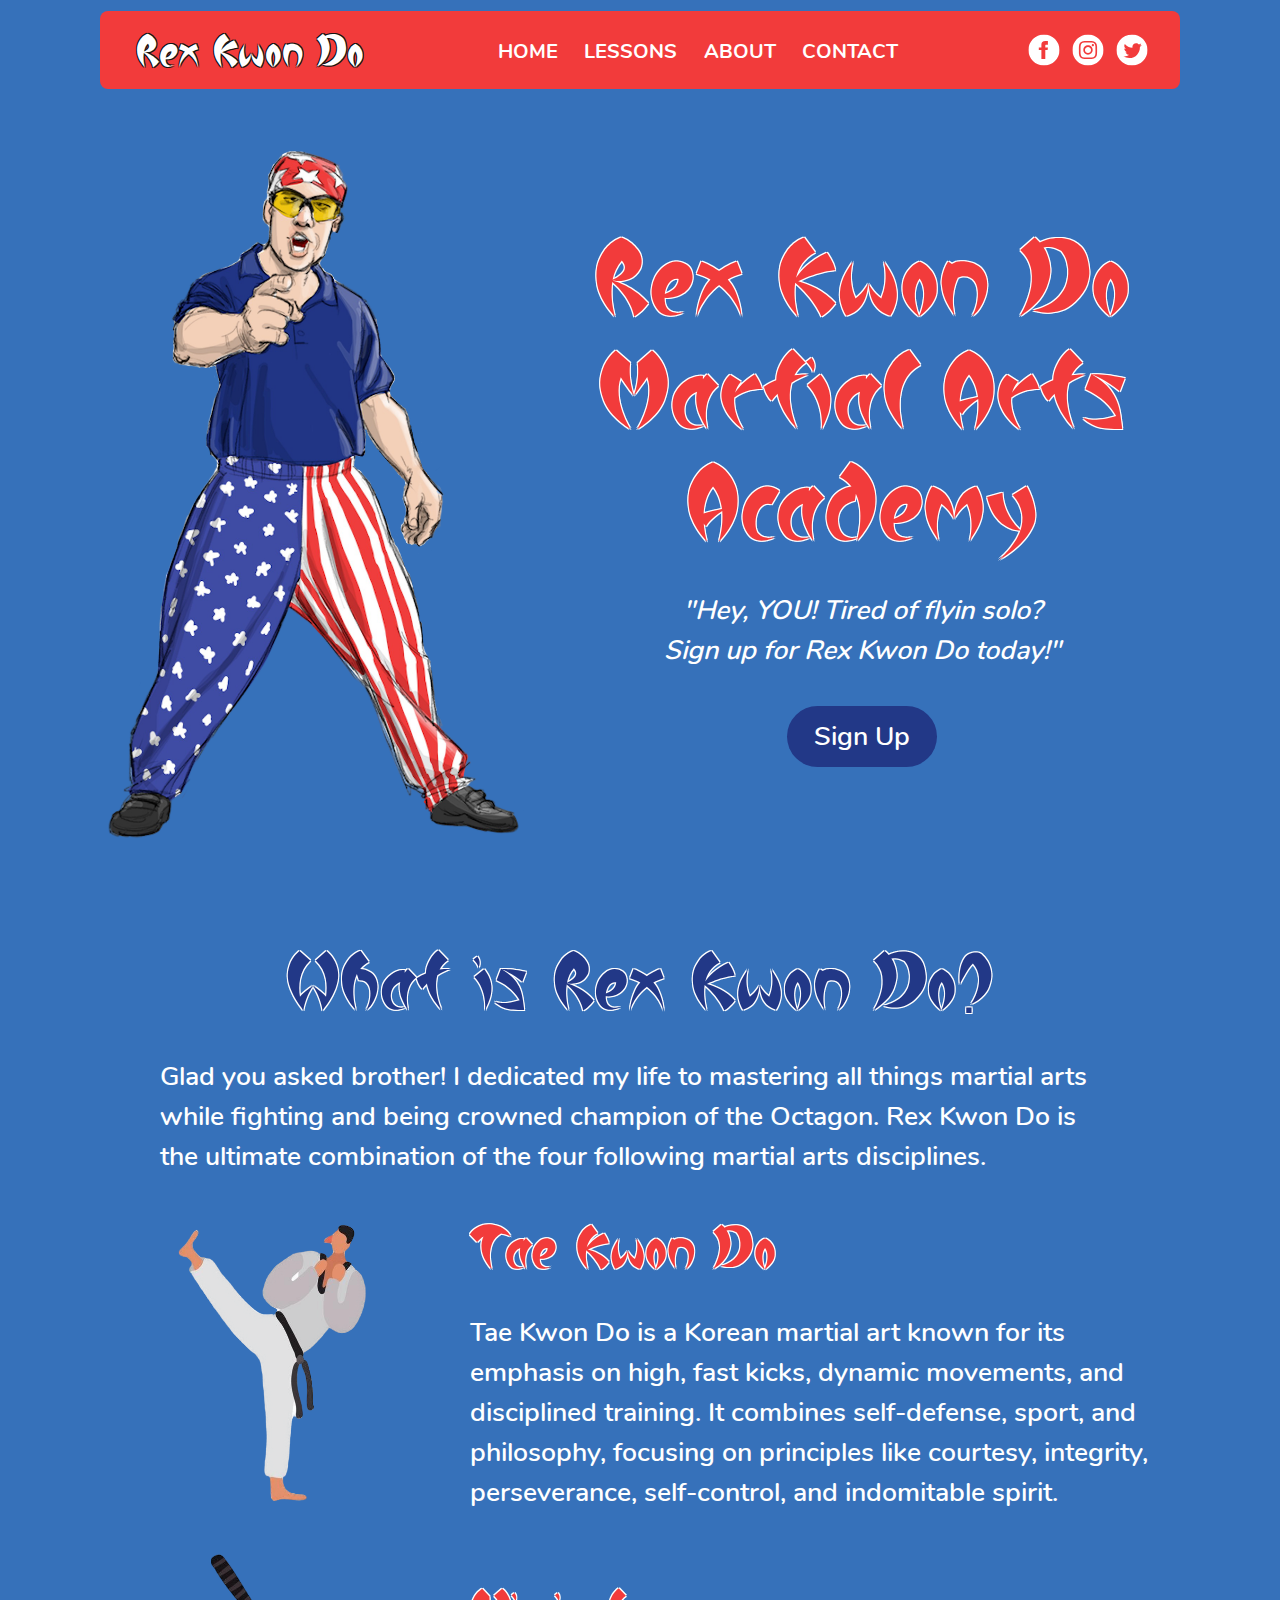
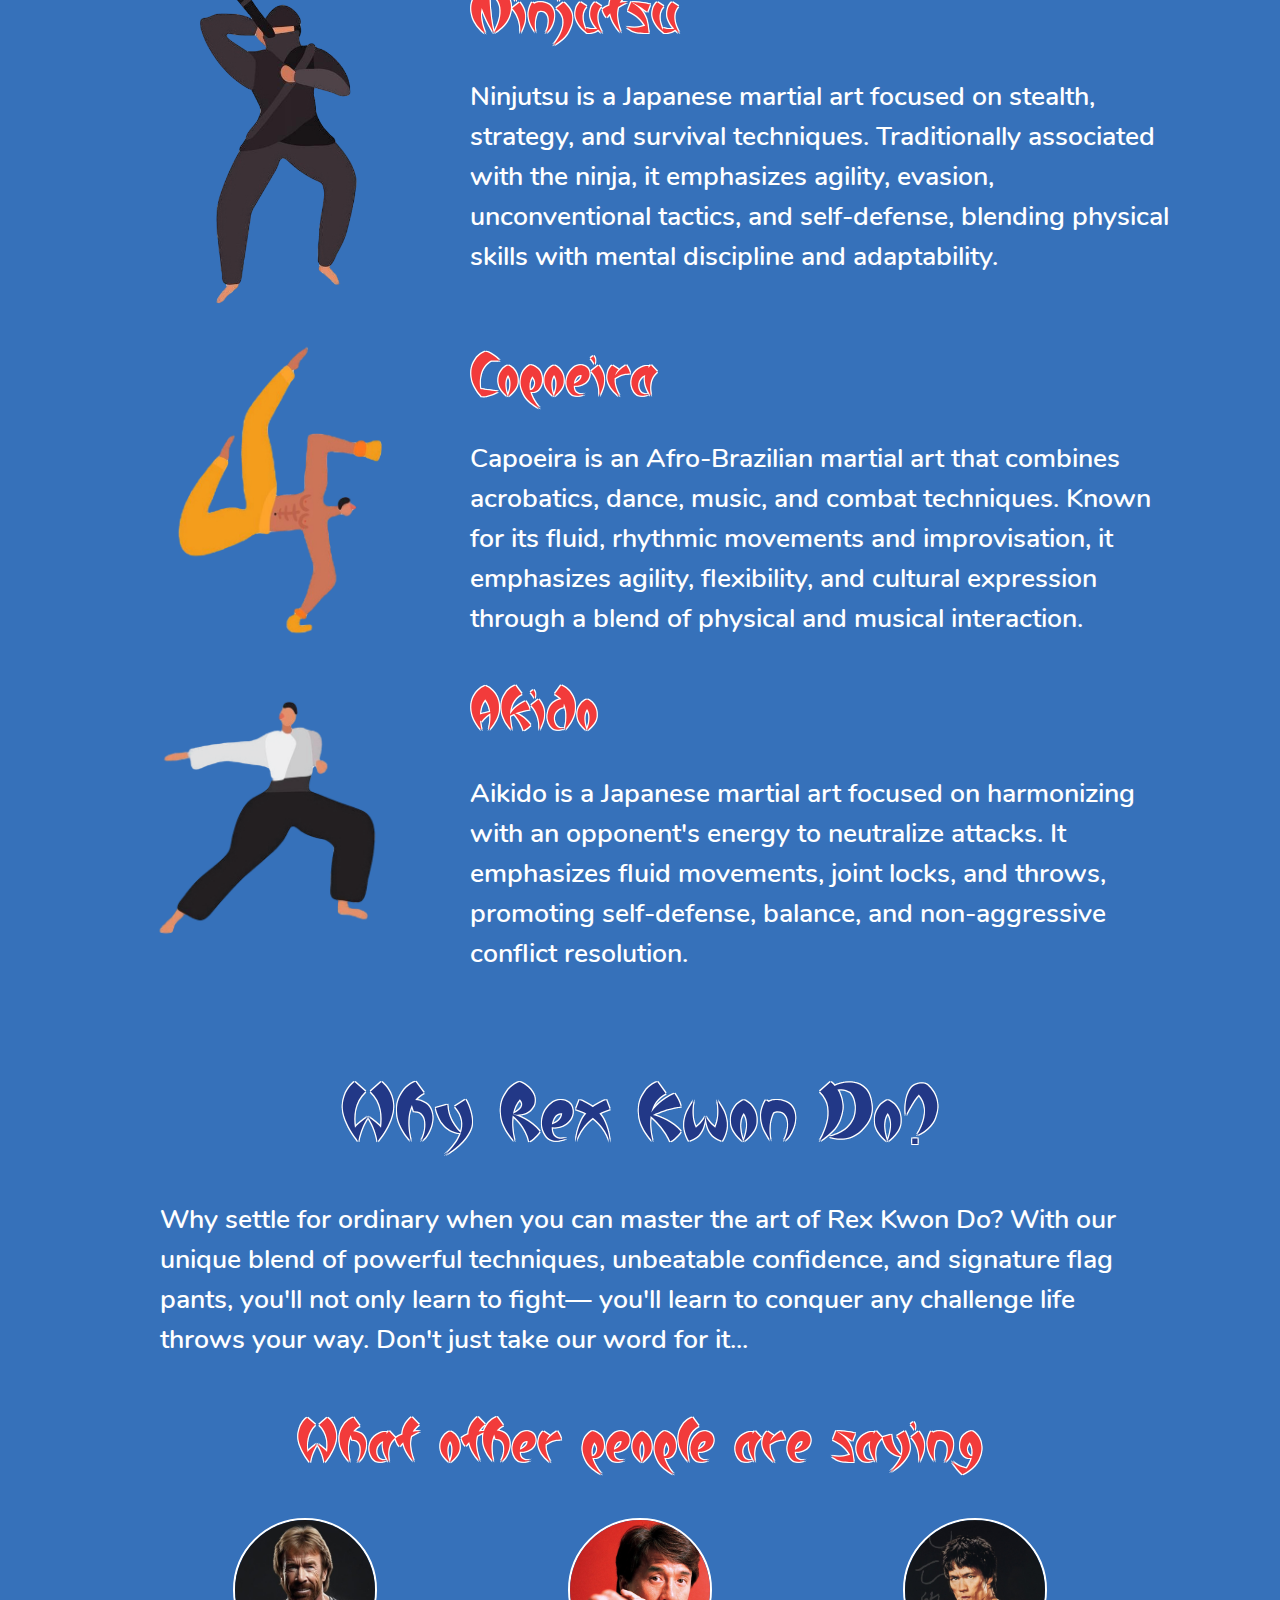
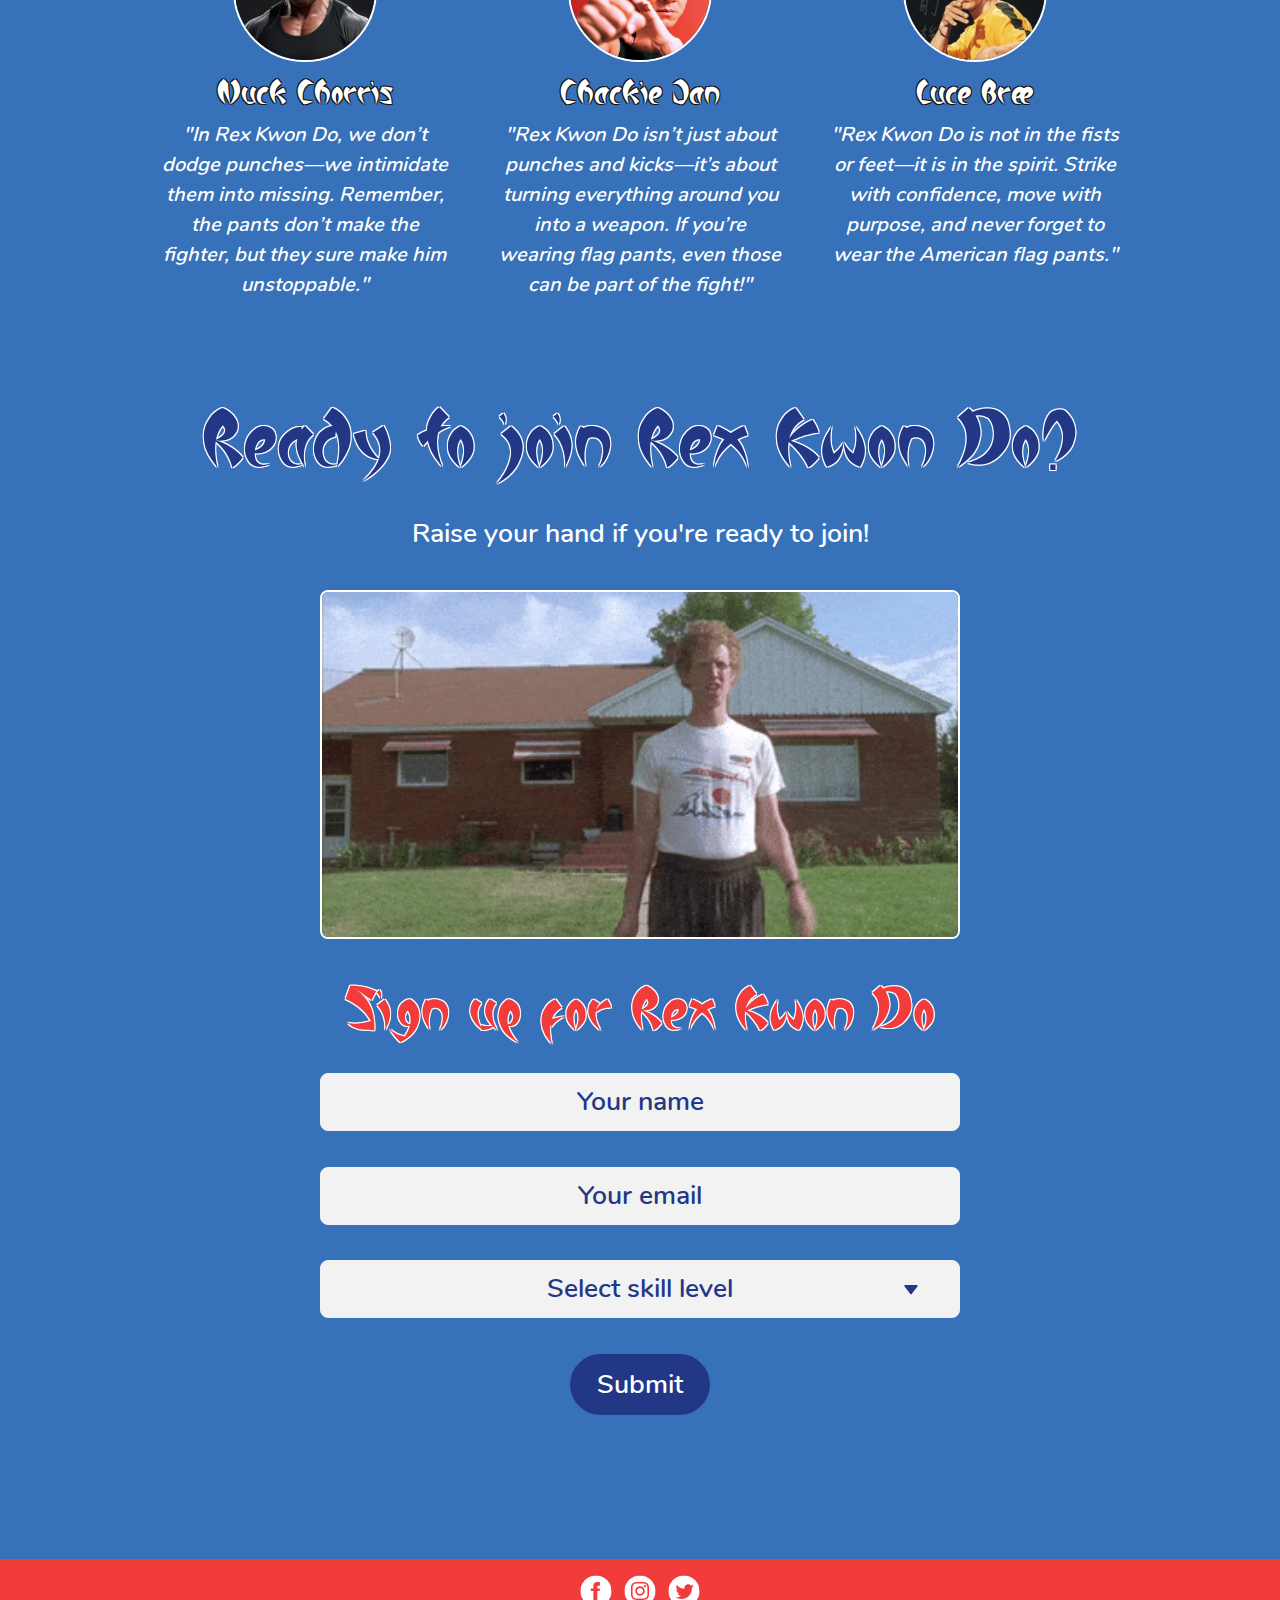
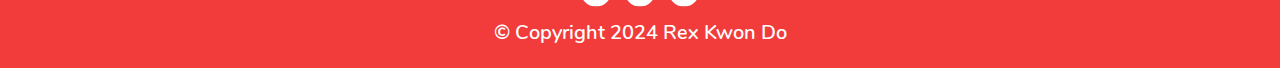
<file: index.html>
<!DOCTYPE html>
<html lang="en">
<head>
  <meta charset="UTF-8">
  <meta name="viewport" content="width=device-width, initial-scale=1.0">
  <title>Rex Kwon Do | Home</title>
  <link rel="stylesheet" href="styles/main.css">
</head>
<body>

  <!-- Header & Navigation -->
  <div class="container">
    <header class="primary-header">
      <div class="primary-header__inner">
        <span class="accent-text text-outline-black fs-3">
          Rex Kwon Do
        </span>
        <nav class="primary-nav">
          <ul class="primary-nav__list">
            <li><a href="index.html">Home</a></li>
            <li><a href="./pages/lessons.html">Lessons</a></li>
            <li><a href="./pages/about.html">About</a></li>
            <li><a href="./pages/contact.html">Contact</a></li>
          </ul>
        </nav>
        <nav class="social-nav">
          <ul class="social-nav__list">
            <li class="social-nav__list-item">
              <a href="#">
                <svg xmlns="http://www.w3.org/2000/svg" width="24" height="24" viewBox="0 0 24 24"><path fill="var(--clr-neutral-000)" d="M12 0c-6.627 0-12 5.373-12 12s5.373 12 12 12 12-5.373 12-12-5.373-12-12-12zm3 8h-1.35c-.538 0-.65.221-.65.778v1.222h2l-.209 2h-1.791v7h-3v-7h-2v-2h2v-2.308c0-1.769.931-2.692 3.029-2.692h1.971v3z"/></svg>
              </a>
            </li>
            <li class="social-nav__list-item">
              <a href="#">
                <svg xmlns="http://www.w3.org/2000/svg" width="24" height="24" viewBox="0 0 24 24"><path fill="var(--clr-neutral-000)" d="M14.829 6.302c-.738-.034-.96-.04-2.829-.04s-2.09.007-2.828.04c-1.899.087-2.783.986-2.87 2.87-.033.738-.041.959-.041 2.828s.008 2.09.041 2.829c.087 1.879.967 2.783 2.87 2.87.737.033.959.041 2.828.041 1.87 0 2.091-.007 2.829-.041 1.899-.086 2.782-.988 2.87-2.87.033-.738.04-.96.04-2.829s-.007-2.09-.04-2.828c-.088-1.883-.973-2.783-2.87-2.87zm-2.829 9.293c-1.985 0-3.595-1.609-3.595-3.595 0-1.985 1.61-3.594 3.595-3.594s3.595 1.609 3.595 3.594c0 1.985-1.61 3.595-3.595 3.595zm3.737-6.491c-.464 0-.84-.376-.84-.84 0-.464.376-.84.84-.84.464 0 .84.376.84.84 0 .463-.376.84-.84.84zm-1.404 2.896c0 1.289-1.045 2.333-2.333 2.333s-2.333-1.044-2.333-2.333c0-1.289 1.045-2.333 2.333-2.333s2.333 1.044 2.333 2.333zm-2.333-12c-6.627 0-12 5.373-12 12s5.373 12 12 12 12-5.373 12-12-5.373-12-12-12zm6.958 14.886c-.115 2.545-1.532 3.955-4.071 4.072-.747.034-.986.042-2.887.042s-2.139-.008-2.886-.042c-2.544-.117-3.955-1.529-4.072-4.072-.034-.746-.042-.985-.042-2.886 0-1.901.008-2.139.042-2.886.117-2.544 1.529-3.955 4.072-4.071.747-.035.985-.043 2.886-.043s2.14.008 2.887.043c2.545.117 3.957 1.532 4.071 4.071.034.747.042.985.042 2.886 0 1.901-.008 2.14-.042 2.886z"/></svg>
              </a>
            </li>
            <li class="social-nav__list-item">
              <a href="#">
                <svg xmlns="http://www.w3.org/2000/svg" width="24" height="24" viewBox="0 0 24 24"><path fill="var(--clr-neutral-000)" d="M12 0c-6.627 0-12 5.373-12 12s5.373 12 12 12 12-5.373 12-12-5.373-12-12-12zm6.066 9.645c.183 4.04-2.83 8.544-8.164 8.544-1.622 0-3.131-.476-4.402-1.291 1.524.18 3.045-.244 4.252-1.189-1.256-.023-2.317-.854-2.684-1.995.451.086.895.061 1.298-.049-1.381-.278-2.335-1.522-2.304-2.853.388.215.83.344 1.301.359-1.279-.855-1.641-2.544-.889-3.835 1.416 1.738 3.533 2.881 5.92 3.001-.419-1.796.944-3.527 2.799-3.527.825 0 1.572.349 2.096.907.654-.128 1.27-.368 1.824-.697-.215.671-.67 1.233-1.263 1.589.581-.07 1.135-.224 1.649-.453-.384.578-.87 1.084-1.433 1.489z"/></svg>
              </a>
            </li>
          </ul>
        </nav>
      </div>
    </header>
  </div>

  <!-- Home Page Content -->
  <main class="home page-content">
    <!-- Hero Section -->
    <div class="container">
      <section class="hero section-padding">
        <img
          class="hero__image"
          src="./assets/images/rex-hero.png"
          alt="Illustration of Rex standing with red starred bandana and patriotic pants"
        >
        <div class="text-center flow">
          <h1 class="accent-text text-outline-white fs-6 clr-secondary-400">
            Rex Kwon Do <br> Martial Arts Academy
          </h1>
          <div>
            <p class="fs-italic">"Hey, YOU! Tired of flyin solo?</p>
            <p class="fs-italic">Sign up for Rex Kwon Do today!"</p>
          </div>
          <a class="btn btn-primary" href="#sign-up">Sign Up</a>
        </div>
      </section>
    </div>

    <!-- Info Section -->
    <section class="info section-padding">
      <div class="container flow">
        <h2 class="accent-text text-outline-white fs-5 clr-primary-400 text-center">
          What is Rex Kwon Do?
        </h2>
        <p class="text-content">
          Glad you asked brother! I dedicated my life to mastering all things martial arts
          while fighting and being crowned champion of the Octagon. Rex Kwon Do is the ultimate
          combination of the four following martial arts disciplines.
        </p>

        <div class="disciplines flow">
          <!-- Tae Kwon Do -->
          <div class="discipline">
            <div class="discipline__image">
              <img 
                src="./assets/images/taekwondo.png" 
                alt="Illustration of a person doing Tae Kwon Do"
              >
            </div>
            <div class="discipline__description flow">
              <h3 class="discipline__title | accent-text text-outline-white fs-4 clr-secondary-400">
                Tae Kwon Do
              </h3>
              <p class="text-content">
                Tae Kwon Do is a Korean martial art known for its emphasis on high, fast kicks, dynamic movements, and disciplined training. It combines self-defense, sport, and philosophy, focusing on principles like courtesy, integrity, perseverance, self-control, and indomitable spirit.
              </p>
            </div>
          </div>
          <!-- Ninjutsu -->
          <div class="discipline">
            <div class="discipline__image">
              <img 
                src="./assets/images/ninjutsu.png" 
                alt="Illustration of a person doing Ninjutsu"
              >
            </div>
            <div class="discipline__description flow">
              <h3 class="discipline__title | accent-text text-outline-white fs-4 clr-secondary-400">
                Ninjutsu
              </h3>
              <p class="text-content">
                Ninjutsu is a Japanese martial art focused on stealth, strategy, and survival techniques. Traditionally associated with the ninja, it emphasizes agility, evasion, unconventional tactics, and self-defense, blending physical skills with mental discipline and adaptability.
              </p>
            </div>
          </div>
          <!-- Copoeira -->
          <div class="discipline">
            <div class="discipline__image">
              <img 
                src="./assets/images/copoeira.png" 
                alt="Illustration of a person doing Copoeira"
              >
            </div>
            <div class="discipline__description flow">
              <h3 class="discipline__title | accent-text text-outline-white fs-4 clr-secondary-400">
                Copoeira
              </h3>
              <p class="text-content">
                Capoeira is an Afro-Brazilian martial art that combines acrobatics, dance, music, and combat techniques. Known for its fluid, rhythmic movements and improvisation, it emphasizes agility, flexibility, and cultural expression through a blend of physical and musical interaction.
              </p>
            </div>
          </div>
          <!-- Akido -->
          <div class="discipline">
            <div class="discipline__image">
              <img 
                src="./assets/images/akido.png" 
                alt="Illustration of a person doing Akido"
              >
            </div>
            <div class="discipline__description flow">
              <h3 class="discipline__title | accent-text text-outline-white fs-4 clr-secondary-400">
                Akido
              </h3>
              <p class="text-content">
                Aikido is a Japanese martial art focused on harmonizing with an opponent's energy to neutralize attacks. It emphasizes fluid movements, joint locks, and throws, promoting self-defense, balance, and non-aggressive conflict resolution.
              </p>
            </div>
          </div>

        </div>
      </div>
    </section>

    <!-- Testimonials -->
     <section class="section-padding">
      <div class="container flow" style="--flow-spacer: var(--size-3)">
        <h2 class="accent-text text-outline-white fs-5 clr-primary-400 text-center">
          Why Rex Kwon Do?
        </h2>
        <p class="text-content">
          Why settle for ordinary when you can master the art of Rex Kwon Do? With our unique blend of powerful techniques, unbeatable confidence, and signature flag pants, you'll not only learn to fight— you'll learn to conquer any challenge life throws your way. Don't just take our word for it...
        </p>
        <h3 class="accent-text text-outline-white fs-4 clr-secondary-400 text-center">
          What other people are saying
        </h3>
        <div class="testimonials">
          <div class="testimonial | text-center flow">
            <img 
              class="testimonial__avatar | mx-auto border-white"
              src="./assets/images/nuck-chorris.png" 
              alt="A picture of Nuck Chorris" 
            >
            <h4 class="testimonial__name | accent-text text-outline-black fs-2 clr-neutral-000">
              Nuck Chorris
            </h4>
            <p class="testimonial__message fs-italic fs-0">
              "In Rex Kwon Do, we don’t dodge punches—we intimidate them into missing. Remember, the pants don’t make the fighter, but they sure make him unstoppable."
            </p>
          </div>

          <div class="testimonial | text-center flow">
            <img 
              class="testimonial__avatar | mx-auto border-white"
              src="./assets/images/chakie-jan.png" 
              alt="A picture of Chackie Jan" 
            >
            <h4 class="testimonial__name | accent-text text-outline-black fs-2 clr-neutral-000 text-center">
              Chackie Jan
            </h4>
            <p class="testimonial__message fs-italic fs-0">
              "Rex Kwon Do isn’t just about punches and kicks—it’s about turning everything around you into a weapon. If you’re wearing flag pants, even those can be part of the fight!"
            </p>
          </div>

          <div class="testimonial | text-center flow">
            <img 
              class="testimonial__avatar | mx-auto border-white"
              src="./assets/images/luce-bree.png" 
              alt="A picture of Luce Bree" 
            >
            <h4 class="testimonial__name | accent-text text-outline-black fs-2 clr-neutral-000">
              Luce Bree
            </h4>
            <p class="testimonial__message fs-italic fs-0">
              "Rex Kwon Do is not in the fists or feet—it is in the spirit. Strike with confidence, move with purpose, and never forget to wear the American flag pants."
            </p>
          </div>
        </div>
      </div>
     </section>

    <!-- CTA Section -->
    <section class="cta section-padding">
      <div class="container flow text-center">
        <h2 class="accent-text text-outline-white fs-5 clr-primary-400 text-center">
          Ready to join Rex Kwon Do?
        </h2>
        <p>Raise your hand if you're ready to join!</p>
        <img 
          class="cta__image border-radius-1"
          src="./assets/images/napoleon.gif" 
          alt="A gif image of Napoleon Dynamite waving his left hand"
        >

        <!-- Sign up Form -->
        <h3 class="accent-text text-outline-white fs-4 clr-secondary-400">
          Sign up for Rex Kwon Do
        </h3>
        <form class="form flow border-radius-1" action="#" id="sign-up">
          <label>
            <input type="text" name="name" placeholder="Your name" required>
          </label>  
          <label>
            <input type="text" name="name" placeholder="Your email" required>
          </label>  
          <select id="skill" name="skill" required>
            <option value="" disabled selected>Select skill level</option>
            <option value="beginner">Beginner</option>
            <option value="intermediate">Intermediate</option>
            <option value="advanced">Advanced</option>
            <option value="not sure">Not Sure</option>
          </select>
          <button class="form__submit btn btn-primary">Submit</button>
        </form>

      </div>
    </section>

  </main>

  <!-- Footer -->
  <footer class="site-footer">
    <div class="container">
      <div class="site-footer__inner text-center flow">

        <nav class="social-nav">
          <ul class="social-nav__list">
            <li class="social-nav__list-item">
              <a href="#">
                <svg xmlns="http://www.w3.org/2000/svg" width="24" height="24" viewBox="0 0 24 24"><path fill="var(--clr-neutral-000)" d="M12 0c-6.627 0-12 5.373-12 12s5.373 12 12 12 12-5.373 12-12-5.373-12-12-12zm3 8h-1.35c-.538 0-.65.221-.65.778v1.222h2l-.209 2h-1.791v7h-3v-7h-2v-2h2v-2.308c0-1.769.931-2.692 3.029-2.692h1.971v3z"/></svg>
              </a>
            </li>
            <li class="social-nav__list-item">
              <a href="#">
                <svg xmlns="http://www.w3.org/2000/svg" width="24" height="24" viewBox="0 0 24 24"><path fill="var(--clr-neutral-000)" d="M14.829 6.302c-.738-.034-.96-.04-2.829-.04s-2.09.007-2.828.04c-1.899.087-2.783.986-2.87 2.87-.033.738-.041.959-.041 2.828s.008 2.09.041 2.829c.087 1.879.967 2.783 2.87 2.87.737.033.959.041 2.828.041 1.87 0 2.091-.007 2.829-.041 1.899-.086 2.782-.988 2.87-2.87.033-.738.04-.96.04-2.829s-.007-2.09-.04-2.828c-.088-1.883-.973-2.783-2.87-2.87zm-2.829 9.293c-1.985 0-3.595-1.609-3.595-3.595 0-1.985 1.61-3.594 3.595-3.594s3.595 1.609 3.595 3.594c0 1.985-1.61 3.595-3.595 3.595zm3.737-6.491c-.464 0-.84-.376-.84-.84 0-.464.376-.84.84-.84.464 0 .84.376.84.84 0 .463-.376.84-.84.84zm-1.404 2.896c0 1.289-1.045 2.333-2.333 2.333s-2.333-1.044-2.333-2.333c0-1.289 1.045-2.333 2.333-2.333s2.333 1.044 2.333 2.333zm-2.333-12c-6.627 0-12 5.373-12 12s5.373 12 12 12 12-5.373 12-12-5.373-12-12-12zm6.958 14.886c-.115 2.545-1.532 3.955-4.071 4.072-.747.034-.986.042-2.887.042s-2.139-.008-2.886-.042c-2.544-.117-3.955-1.529-4.072-4.072-.034-.746-.042-.985-.042-2.886 0-1.901.008-2.139.042-2.886.117-2.544 1.529-3.955 4.072-4.071.747-.035.985-.043 2.886-.043s2.14.008 2.887.043c2.545.117 3.957 1.532 4.071 4.071.034.747.042.985.042 2.886 0 1.901-.008 2.14-.042 2.886z"/></svg>
              </a>
            </li>
            <li class="social-nav__list-item">
              <a href="#">
                <svg xmlns="http://www.w3.org/2000/svg" width="24" height="24" viewBox="0 0 24 24"><path fill="var(--clr-neutral-000)" d="M12 0c-6.627 0-12 5.373-12 12s5.373 12 12 12 12-5.373 12-12-5.373-12-12-12zm6.066 9.645c.183 4.04-2.83 8.544-8.164 8.544-1.622 0-3.131-.476-4.402-1.291 1.524.18 3.045-.244 4.252-1.189-1.256-.023-2.317-.854-2.684-1.995.451.086.895.061 1.298-.049-1.381-.278-2.335-1.522-2.304-2.853.388.215.83.344 1.301.359-1.279-.855-1.641-2.544-.889-3.835 1.416 1.738 3.533 2.881 5.92 3.001-.419-1.796.944-3.527 2.799-3.527.825 0 1.572.349 2.096.907.654-.128 1.27-.368 1.824-.697-.215.671-.67 1.233-1.263 1.589.581-.07 1.135-.224 1.649-.453-.384.578-.87 1.084-1.433 1.489z"/></svg>
              </a>
            </li>
          </ul>
        </nav>

        <p class="copyright fs-0">
          &#169; Copyright 2024 Rex Kwon Do
        </p>

      </div>
    </div>
  </footer>

</body>
</html>
</file>
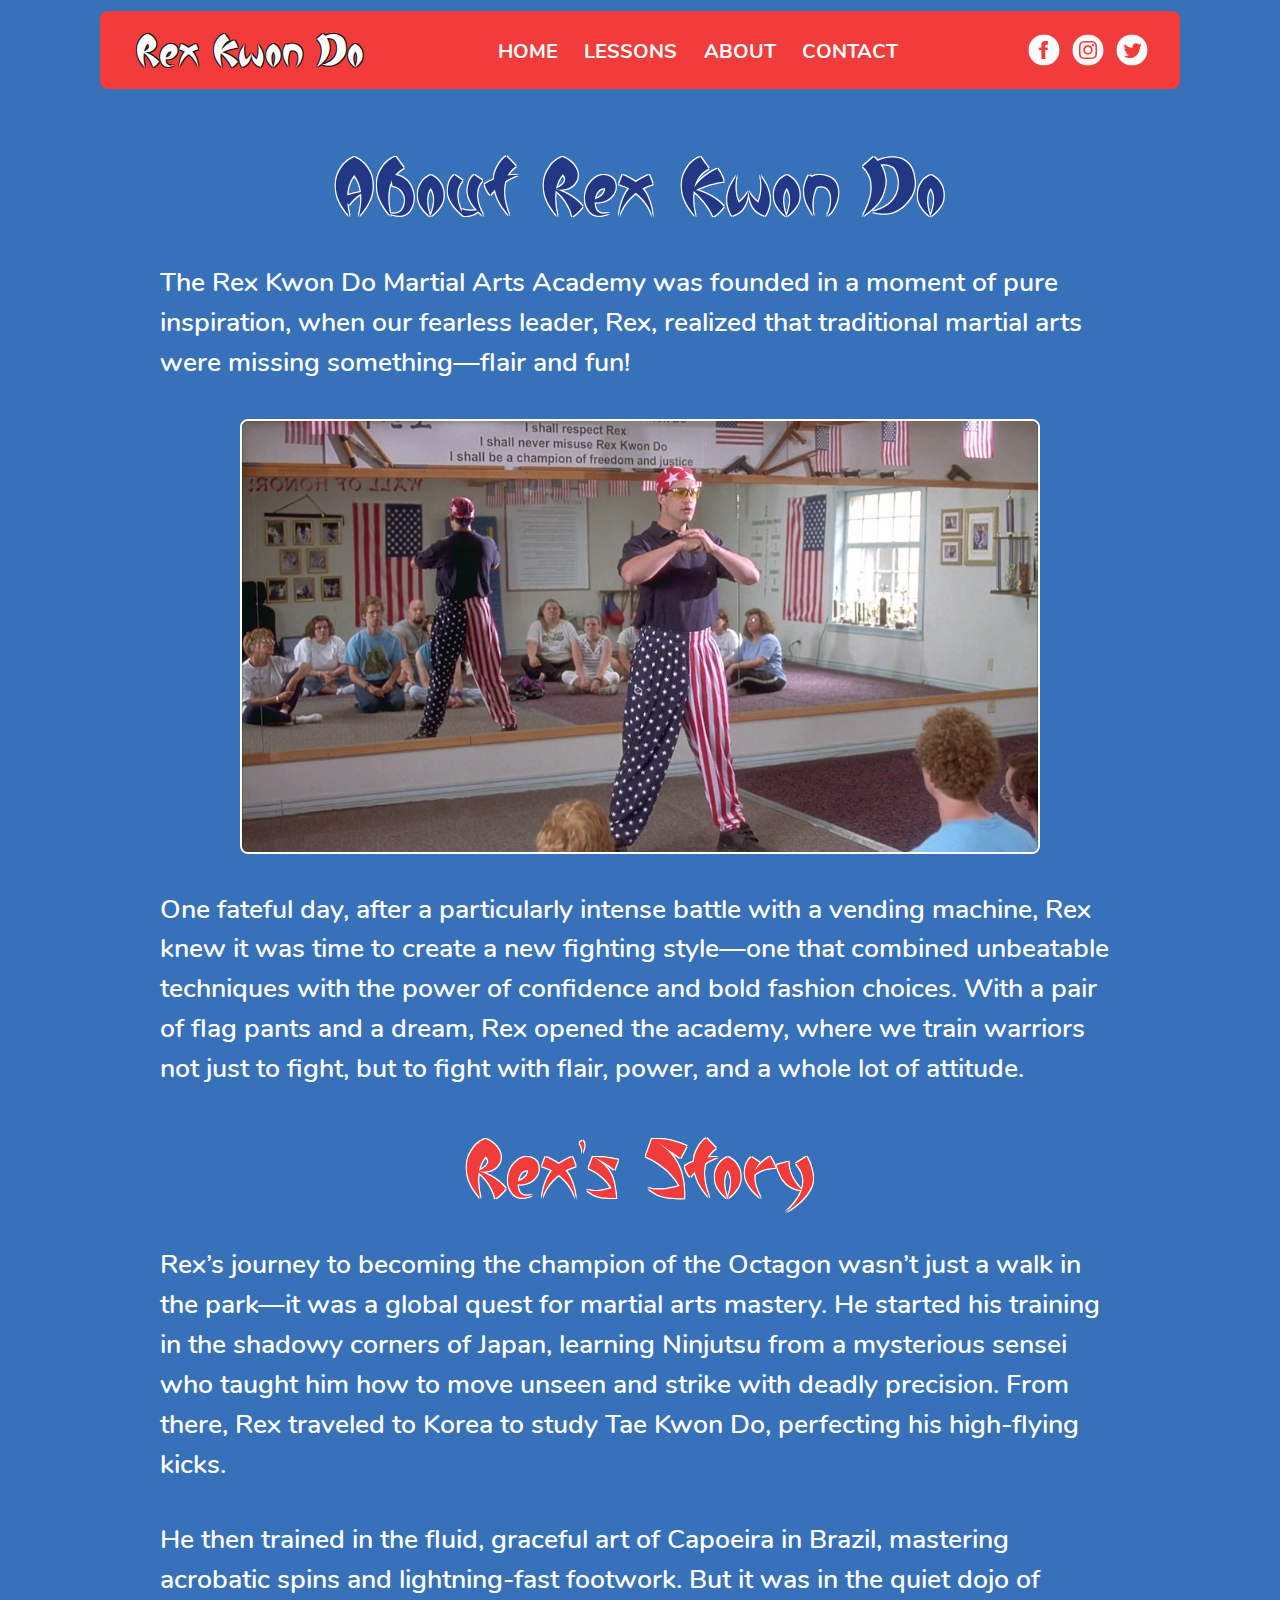
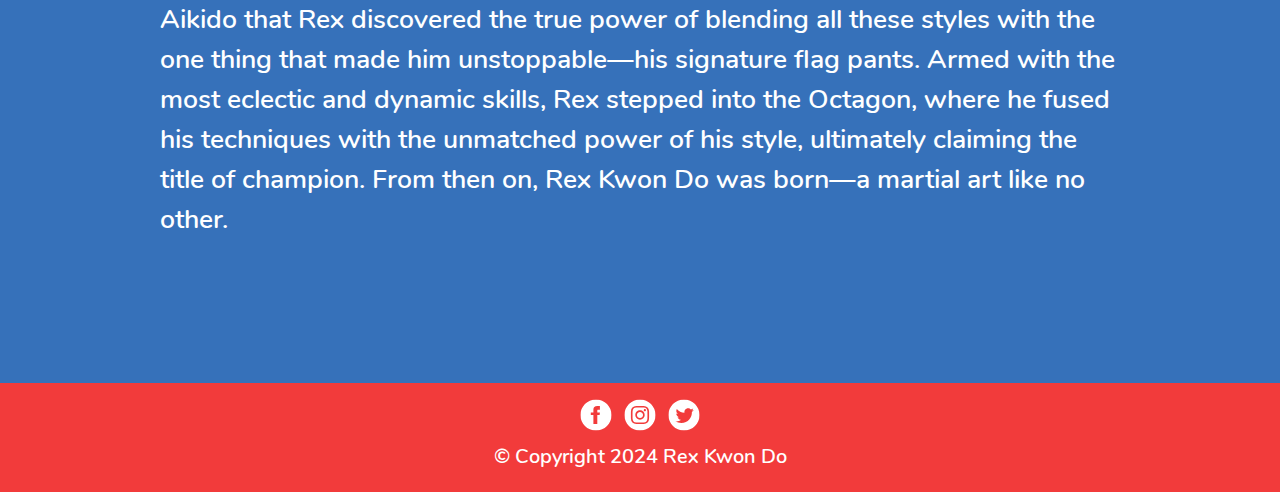
<file: pages/about.html>
<!DOCTYPE html>
<html lang="en">
<head>
  <meta charset="UTF-8">
  <meta name="viewport" content="width=device-width, initial-scale=1.0">
  <title>Rex Kwon Do | About</title>
  <link rel="stylesheet" href="../styles/main.css">
</head>
<body>
  <!-- Header & Navigation -->
  <div class="container">
    <header class="primary-header">
      <div class="primary-header__inner">
        <span class="accent-text text-outline-black fs-3">
          Rex Kwon Do
        </span>
        <nav class="primary-nav">
          <ul class="primary-nav__list">
            <li><a href="../index.html">Home</a></li>
            <li><a href="./lessons.html">Lessons</a></li>
            <li><a href="./about.html">About</a></li>
            <li><a href="./contact.html">Contact</a></li>
          </ul>
        </nav>
        <nav class="social-nav">
          <ul class="social-nav__list">
            <li class="social-nav__list-item">
              <a href="#">
                <svg xmlns="http://www.w3.org/2000/svg" width="24" height="24" viewBox="0 0 24 24"><path fill="var(--clr-neutral-000)" d="M12 0c-6.627 0-12 5.373-12 12s5.373 12 12 12 12-5.373 12-12-5.373-12-12-12zm3 8h-1.35c-.538 0-.65.221-.65.778v1.222h2l-.209 2h-1.791v7h-3v-7h-2v-2h2v-2.308c0-1.769.931-2.692 3.029-2.692h1.971v3z"/></svg>
              </a>
            </li>
            <li class="social-nav__list-item">
              <a href="#">
                <svg xmlns="http://www.w3.org/2000/svg" width="24" height="24" viewBox="0 0 24 24"><path fill="var(--clr-neutral-000)" d="M14.829 6.302c-.738-.034-.96-.04-2.829-.04s-2.09.007-2.828.04c-1.899.087-2.783.986-2.87 2.87-.033.738-.041.959-.041 2.828s.008 2.09.041 2.829c.087 1.879.967 2.783 2.87 2.87.737.033.959.041 2.828.041 1.87 0 2.091-.007 2.829-.041 1.899-.086 2.782-.988 2.87-2.87.033-.738.04-.96.04-2.829s-.007-2.09-.04-2.828c-.088-1.883-.973-2.783-2.87-2.87zm-2.829 9.293c-1.985 0-3.595-1.609-3.595-3.595 0-1.985 1.61-3.594 3.595-3.594s3.595 1.609 3.595 3.594c0 1.985-1.61 3.595-3.595 3.595zm3.737-6.491c-.464 0-.84-.376-.84-.84 0-.464.376-.84.84-.84.464 0 .84.376.84.84 0 .463-.376.84-.84.84zm-1.404 2.896c0 1.289-1.045 2.333-2.333 2.333s-2.333-1.044-2.333-2.333c0-1.289 1.045-2.333 2.333-2.333s2.333 1.044 2.333 2.333zm-2.333-12c-6.627 0-12 5.373-12 12s5.373 12 12 12 12-5.373 12-12-5.373-12-12-12zm6.958 14.886c-.115 2.545-1.532 3.955-4.071 4.072-.747.034-.986.042-2.887.042s-2.139-.008-2.886-.042c-2.544-.117-3.955-1.529-4.072-4.072-.034-.746-.042-.985-.042-2.886 0-1.901.008-2.139.042-2.886.117-2.544 1.529-3.955 4.072-4.071.747-.035.985-.043 2.886-.043s2.14.008 2.887.043c2.545.117 3.957 1.532 4.071 4.071.034.747.042.985.042 2.886 0 1.901-.008 2.14-.042 2.886z"/></svg>
              </a>
            </li>
            <li class="social-nav__list-item">
              <a href="#">
                <svg xmlns="http://www.w3.org/2000/svg" width="24" height="24" viewBox="0 0 24 24"><path fill="var(--clr-neutral-000)" d="M12 0c-6.627 0-12 5.373-12 12s5.373 12 12 12 12-5.373 12-12-5.373-12-12-12zm6.066 9.645c.183 4.04-2.83 8.544-8.164 8.544-1.622 0-3.131-.476-4.402-1.291 1.524.18 3.045-.244 4.252-1.189-1.256-.023-2.317-.854-2.684-1.995.451.086.895.061 1.298-.049-1.381-.278-2.335-1.522-2.304-2.853.388.215.83.344 1.301.359-1.279-.855-1.641-2.544-.889-3.835 1.416 1.738 3.533 2.881 5.92 3.001-.419-1.796.944-3.527 2.799-3.527.825 0 1.572.349 2.096.907.654-.128 1.27-.368 1.824-.697-.215.671-.67 1.233-1.263 1.589.581-.07 1.135-.224 1.649-.453-.384.578-.87 1.084-1.433 1.489z"/></svg>
              </a>
            </li>
          </ul>
        </nav>
      </div>
    </header>
  </div>

  <!-- About Page Content -->
  <main class="about page-content">
    <div class="container">
      <section class="section-padding flow">
        <h2 class="accent-text text-outline-white fs-5 clr-primary-400 text-center">
          About Rex Kwon Do
        </h2>
        <p class="text-content">
          The Rex Kwon Do Martial Arts Academy was founded in a moment of pure inspiration, when our fearless leader, Rex, realized that traditional martial arts were missing something—flair and fun!
        </p>
        <img 
          class="border-white border-radius-1 mx-auto"
          src="../assets/images/rex-about.jpg" 
          alt="Rex standing up in front of his class holding his fist in his hand"
        >
        <p class="text-content">
          One fateful day, after a particularly intense battle with a vending machine, Rex knew it was time to create a new fighting style—one that combined unbeatable techniques with the power of confidence and bold fashion choices. With a pair of flag pants and a dream, Rex opened the academy, where we train warriors not just to fight, but to fight with flair, power, and a whole lot of attitude.
        </p>

        <h3 class="accent-text text-outline-white fs-5 clr-secondary-400 text-center">
          Rex's Story
        </h3>
        <p class="text-content">
          Rex’s journey to becoming the champion of the Octagon wasn’t just a walk in the park—it was a global quest for martial arts mastery. He started his training in the shadowy corners of Japan, learning Ninjutsu from a mysterious sensei who taught him how to move unseen and strike with deadly precision. From there, Rex traveled to Korea to study Tae Kwon Do, perfecting his high-flying kicks. 
        </p>
        <p class="text-content">
          He then trained in the fluid, graceful art of Capoeira in Brazil, mastering acrobatic spins and lightning-fast footwork. But it was in the quiet dojo of Aikido that Rex discovered the true power of blending all these styles with the one thing that made him unstoppable—his signature flag pants. Armed with the most eclectic and dynamic skills, Rex stepped into the Octagon, where he fused his techniques with the unmatched power of his style, ultimately claiming the title of champion. From then on, Rex Kwon Do was born—a martial art like no other.
        </p>
      </section>
    </div>
  </main>

  <!-- Footer -->
  <footer class="site-footer">
    <div class="container">
      <div class="site-footer__inner text-center flow">

        <nav class="social-nav">
          <ul class="social-nav__list">
            <li class="social-nav__list-item">
              <a href="#">
                <svg xmlns="http://www.w3.org/2000/svg" width="24" height="24" viewBox="0 0 24 24"><path fill="var(--clr-neutral-000)" d="M12 0c-6.627 0-12 5.373-12 12s5.373 12 12 12 12-5.373 12-12-5.373-12-12-12zm3 8h-1.35c-.538 0-.65.221-.65.778v1.222h2l-.209 2h-1.791v7h-3v-7h-2v-2h2v-2.308c0-1.769.931-2.692 3.029-2.692h1.971v3z"/></svg>
              </a>
            </li>
            <li class="social-nav__list-item">
              <a href="#">
                <svg xmlns="http://www.w3.org/2000/svg" width="24" height="24" viewBox="0 0 24 24"><path fill="var(--clr-neutral-000)" d="M14.829 6.302c-.738-.034-.96-.04-2.829-.04s-2.09.007-2.828.04c-1.899.087-2.783.986-2.87 2.87-.033.738-.041.959-.041 2.828s.008 2.09.041 2.829c.087 1.879.967 2.783 2.87 2.87.737.033.959.041 2.828.041 1.87 0 2.091-.007 2.829-.041 1.899-.086 2.782-.988 2.87-2.87.033-.738.04-.96.04-2.829s-.007-2.09-.04-2.828c-.088-1.883-.973-2.783-2.87-2.87zm-2.829 9.293c-1.985 0-3.595-1.609-3.595-3.595 0-1.985 1.61-3.594 3.595-3.594s3.595 1.609 3.595 3.594c0 1.985-1.61 3.595-3.595 3.595zm3.737-6.491c-.464 0-.84-.376-.84-.84 0-.464.376-.84.84-.84.464 0 .84.376.84.84 0 .463-.376.84-.84.84zm-1.404 2.896c0 1.289-1.045 2.333-2.333 2.333s-2.333-1.044-2.333-2.333c0-1.289 1.045-2.333 2.333-2.333s2.333 1.044 2.333 2.333zm-2.333-12c-6.627 0-12 5.373-12 12s5.373 12 12 12 12-5.373 12-12-5.373-12-12-12zm6.958 14.886c-.115 2.545-1.532 3.955-4.071 4.072-.747.034-.986.042-2.887.042s-2.139-.008-2.886-.042c-2.544-.117-3.955-1.529-4.072-4.072-.034-.746-.042-.985-.042-2.886 0-1.901.008-2.139.042-2.886.117-2.544 1.529-3.955 4.072-4.071.747-.035.985-.043 2.886-.043s2.14.008 2.887.043c2.545.117 3.957 1.532 4.071 4.071.034.747.042.985.042 2.886 0 1.901-.008 2.14-.042 2.886z"/></svg>
              </a>
            </li>
            <li class="social-nav__list-item">
              <a href="#">
                <svg xmlns="http://www.w3.org/2000/svg" width="24" height="24" viewBox="0 0 24 24"><path fill="var(--clr-neutral-000)" d="M12 0c-6.627 0-12 5.373-12 12s5.373 12 12 12 12-5.373 12-12-5.373-12-12-12zm6.066 9.645c.183 4.04-2.83 8.544-8.164 8.544-1.622 0-3.131-.476-4.402-1.291 1.524.18 3.045-.244 4.252-1.189-1.256-.023-2.317-.854-2.684-1.995.451.086.895.061 1.298-.049-1.381-.278-2.335-1.522-2.304-2.853.388.215.83.344 1.301.359-1.279-.855-1.641-2.544-.889-3.835 1.416 1.738 3.533 2.881 5.92 3.001-.419-1.796.944-3.527 2.799-3.527.825 0 1.572.349 2.096.907.654-.128 1.27-.368 1.824-.697-.215.671-.67 1.233-1.263 1.589.581-.07 1.135-.224 1.649-.453-.384.578-.87 1.084-1.433 1.489z"/></svg>
              </a>
            </li>
          </ul>
        </nav>

        <p class="copyright fs-0">
          &#169; Copyright 2024 Rex Kwon Do
        </p>

      </div>
    </div>
  </footer>
</body>
</html>
</file>
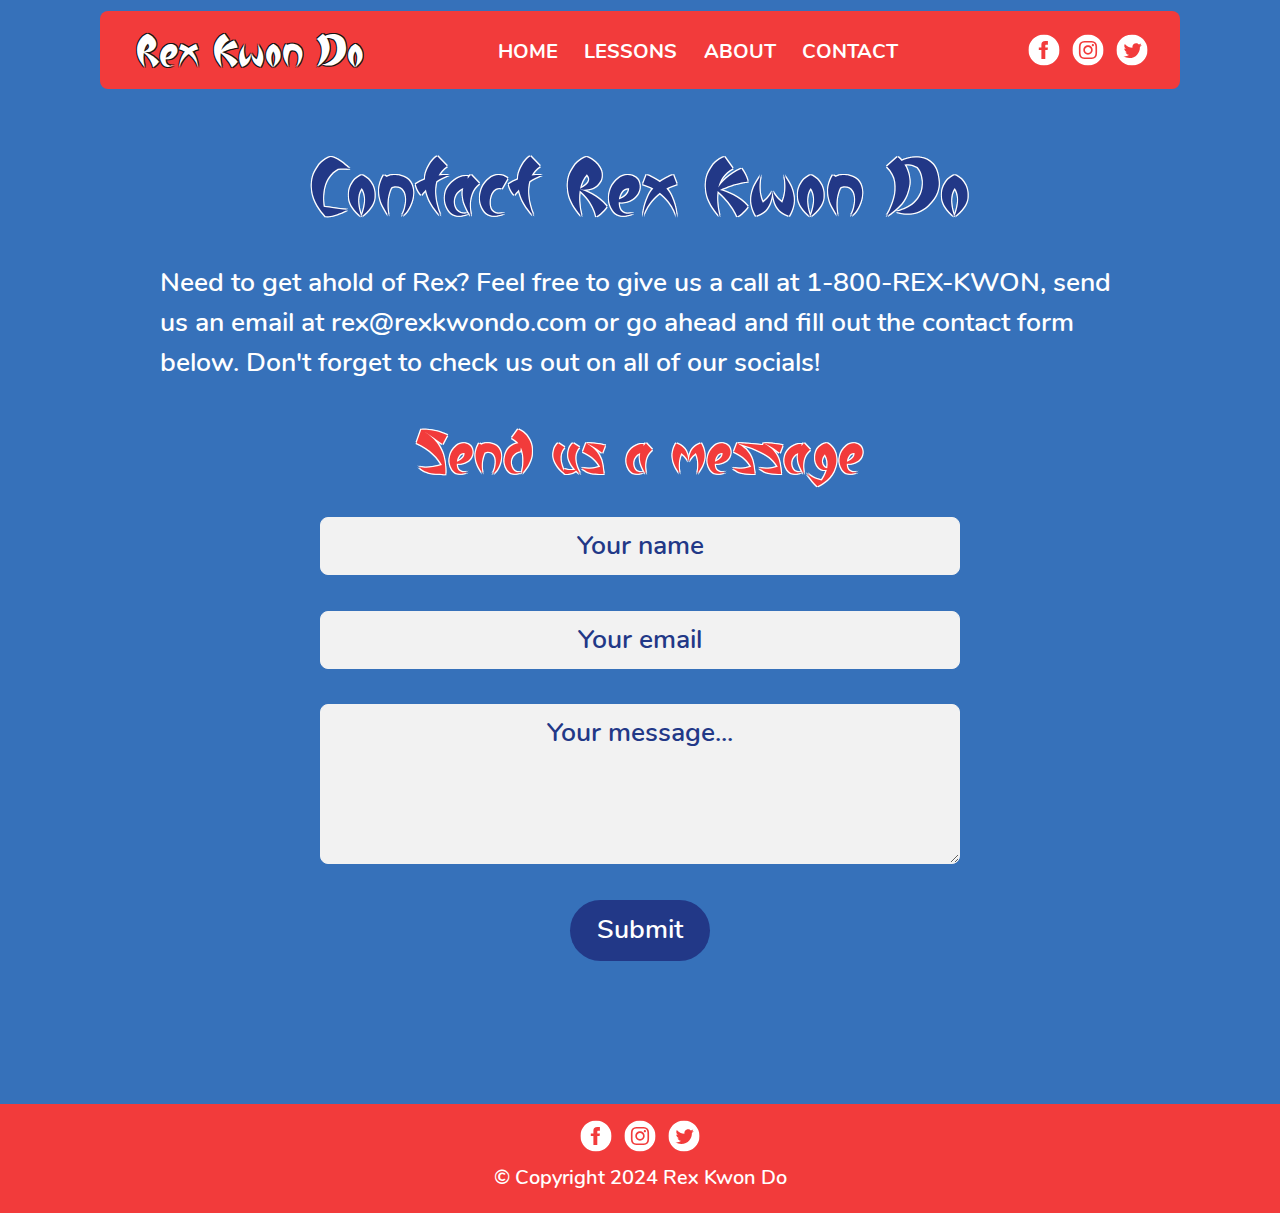
<file: pages/contact.html>
<!DOCTYPE html>
<html lang="en">
<head>
  <meta charset="UTF-8">
  <meta name="viewport" content="width=device-width, initial-scale=1.0">
  <title>Rex Kwon Do | Contact</title>
  <link rel="stylesheet" href="../styles/main.css">
  <style>
    main {
      min-height: 100vh;
    }
  </style>
</head>
<body>
  <!-- Header & Navigation -->
  <div class="container">
    <header class="primary-header">
      <div class="primary-header__inner">
        <span class="accent-text text-outline-black fs-3">
          Rex Kwon Do
        </span>
        <nav class="primary-nav">
          <ul class="primary-nav__list">
            <li><a href="../index.html">Home</a></li>
            <li><a href="./lessons.html">Lessons</a></li>
            <li><a href="./about.html">About</a></li>
            <li><a href="./contact.html">Contact</a></li>
          </ul>
        </nav>
        <nav class="social-nav">
          <ul class="social-nav__list">
            <li class="social-nav__list-item">
              <a href="#">
                <svg xmlns="http://www.w3.org/2000/svg" width="24" height="24" viewBox="0 0 24 24"><path fill="var(--clr-neutral-000)" d="M12 0c-6.627 0-12 5.373-12 12s5.373 12 12 12 12-5.373 12-12-5.373-12-12-12zm3 8h-1.35c-.538 0-.65.221-.65.778v1.222h2l-.209 2h-1.791v7h-3v-7h-2v-2h2v-2.308c0-1.769.931-2.692 3.029-2.692h1.971v3z"/></svg>
              </a>
            </li>
            <li class="social-nav__list-item">
              <a href="#">
                <svg xmlns="http://www.w3.org/2000/svg" width="24" height="24" viewBox="0 0 24 24"><path fill="var(--clr-neutral-000)" d="M14.829 6.302c-.738-.034-.96-.04-2.829-.04s-2.09.007-2.828.04c-1.899.087-2.783.986-2.87 2.87-.033.738-.041.959-.041 2.828s.008 2.09.041 2.829c.087 1.879.967 2.783 2.87 2.87.737.033.959.041 2.828.041 1.87 0 2.091-.007 2.829-.041 1.899-.086 2.782-.988 2.87-2.87.033-.738.04-.96.04-2.829s-.007-2.09-.04-2.828c-.088-1.883-.973-2.783-2.87-2.87zm-2.829 9.293c-1.985 0-3.595-1.609-3.595-3.595 0-1.985 1.61-3.594 3.595-3.594s3.595 1.609 3.595 3.594c0 1.985-1.61 3.595-3.595 3.595zm3.737-6.491c-.464 0-.84-.376-.84-.84 0-.464.376-.84.84-.84.464 0 .84.376.84.84 0 .463-.376.84-.84.84zm-1.404 2.896c0 1.289-1.045 2.333-2.333 2.333s-2.333-1.044-2.333-2.333c0-1.289 1.045-2.333 2.333-2.333s2.333 1.044 2.333 2.333zm-2.333-12c-6.627 0-12 5.373-12 12s5.373 12 12 12 12-5.373 12-12-5.373-12-12-12zm6.958 14.886c-.115 2.545-1.532 3.955-4.071 4.072-.747.034-.986.042-2.887.042s-2.139-.008-2.886-.042c-2.544-.117-3.955-1.529-4.072-4.072-.034-.746-.042-.985-.042-2.886 0-1.901.008-2.139.042-2.886.117-2.544 1.529-3.955 4.072-4.071.747-.035.985-.043 2.886-.043s2.14.008 2.887.043c2.545.117 3.957 1.532 4.071 4.071.034.747.042.985.042 2.886 0 1.901-.008 2.14-.042 2.886z"/></svg>
              </a>
            </li>
            <li class="social-nav__list-item">
              <a href="#">
                <svg xmlns="http://www.w3.org/2000/svg" width="24" height="24" viewBox="0 0 24 24"><path fill="var(--clr-neutral-000)" d="M12 0c-6.627 0-12 5.373-12 12s5.373 12 12 12 12-5.373 12-12-5.373-12-12-12zm6.066 9.645c.183 4.04-2.83 8.544-8.164 8.544-1.622 0-3.131-.476-4.402-1.291 1.524.18 3.045-.244 4.252-1.189-1.256-.023-2.317-.854-2.684-1.995.451.086.895.061 1.298-.049-1.381-.278-2.335-1.522-2.304-2.853.388.215.83.344 1.301.359-1.279-.855-1.641-2.544-.889-3.835 1.416 1.738 3.533 2.881 5.92 3.001-.419-1.796.944-3.527 2.799-3.527.825 0 1.572.349 2.096.907.654-.128 1.27-.368 1.824-.697-.215.671-.67 1.233-1.263 1.589.581-.07 1.135-.224 1.649-.453-.384.578-.87 1.084-1.433 1.489z"/></svg>
              </a>
            </li>
          </ul>
        </nav>
      </div>
    </header>
  </div>

  <!-- Contact Page Content -->
  <main class="contact page-content">
    <div class="container">
      <section class="section-padding flow">
        <h2 class="accent-text text-outline-white fs-5 clr-primary-400 text-center">
          Contact Rex Kwon Do
        </h2>
        <p class="text-content">
          Need to get ahold of Rex? Feel free to give us a call at 1-800-REX-KWON, send us an email 
          at rex@rexkwondo.com or go ahead and fill out the contact form below. Don't forget to check 
          us out on all of our socials!
        </p>

        <!-- Contact Form -->
        <form class="form flow border-radius-1" action="#" id="sign-up">
          <h3 class="form__title | accent-text text-outline-white fs-4 clr-secondary-400 text-center">
            Send us a message
          </h3>
          <label>
            <input type="text" name="name" placeholder="Your name" required>
          </label>  
          <label>
            <input type="text" name="name" placeholder="Your email" required>
          </label>  
          <textarea name="message" id="message" placeholder="Your message..."></textarea>
          <button class="form__submit btn btn-primary">Submit</button>
        </form>
        
      </section>
    </div>
  </main>

  <!-- Footer -->
  <footer class="site-footer">
    <div class="container">
      <div class="site-footer__inner text-center flow">

        <nav class="social-nav">
          <ul class="social-nav__list">
            <li class="social-nav__list-item">
              <a href="#">
                <svg xmlns="http://www.w3.org/2000/svg" width="24" height="24" viewBox="0 0 24 24"><path fill="var(--clr-neutral-000)" d="M12 0c-6.627 0-12 5.373-12 12s5.373 12 12 12 12-5.373 12-12-5.373-12-12-12zm3 8h-1.35c-.538 0-.65.221-.65.778v1.222h2l-.209 2h-1.791v7h-3v-7h-2v-2h2v-2.308c0-1.769.931-2.692 3.029-2.692h1.971v3z"/></svg>
              </a>
            </li>
            <li class="social-nav__list-item">
              <a href="#">
                <svg xmlns="http://www.w3.org/2000/svg" width="24" height="24" viewBox="0 0 24 24"><path fill="var(--clr-neutral-000)" d="M14.829 6.302c-.738-.034-.96-.04-2.829-.04s-2.09.007-2.828.04c-1.899.087-2.783.986-2.87 2.87-.033.738-.041.959-.041 2.828s.008 2.09.041 2.829c.087 1.879.967 2.783 2.87 2.87.737.033.959.041 2.828.041 1.87 0 2.091-.007 2.829-.041 1.899-.086 2.782-.988 2.87-2.87.033-.738.04-.96.04-2.829s-.007-2.09-.04-2.828c-.088-1.883-.973-2.783-2.87-2.87zm-2.829 9.293c-1.985 0-3.595-1.609-3.595-3.595 0-1.985 1.61-3.594 3.595-3.594s3.595 1.609 3.595 3.594c0 1.985-1.61 3.595-3.595 3.595zm3.737-6.491c-.464 0-.84-.376-.84-.84 0-.464.376-.84.84-.84.464 0 .84.376.84.84 0 .463-.376.84-.84.84zm-1.404 2.896c0 1.289-1.045 2.333-2.333 2.333s-2.333-1.044-2.333-2.333c0-1.289 1.045-2.333 2.333-2.333s2.333 1.044 2.333 2.333zm-2.333-12c-6.627 0-12 5.373-12 12s5.373 12 12 12 12-5.373 12-12-5.373-12-12-12zm6.958 14.886c-.115 2.545-1.532 3.955-4.071 4.072-.747.034-.986.042-2.887.042s-2.139-.008-2.886-.042c-2.544-.117-3.955-1.529-4.072-4.072-.034-.746-.042-.985-.042-2.886 0-1.901.008-2.139.042-2.886.117-2.544 1.529-3.955 4.072-4.071.747-.035.985-.043 2.886-.043s2.14.008 2.887.043c2.545.117 3.957 1.532 4.071 4.071.034.747.042.985.042 2.886 0 1.901-.008 2.14-.042 2.886z"/></svg>
              </a>
            </li>
            <li class="social-nav__list-item">
              <a href="#">
                <svg xmlns="http://www.w3.org/2000/svg" width="24" height="24" viewBox="0 0 24 24"><path fill="var(--clr-neutral-000)" d="M12 0c-6.627 0-12 5.373-12 12s5.373 12 12 12 12-5.373 12-12-5.373-12-12-12zm6.066 9.645c.183 4.04-2.83 8.544-8.164 8.544-1.622 0-3.131-.476-4.402-1.291 1.524.18 3.045-.244 4.252-1.189-1.256-.023-2.317-.854-2.684-1.995.451.086.895.061 1.298-.049-1.381-.278-2.335-1.522-2.304-2.853.388.215.83.344 1.301.359-1.279-.855-1.641-2.544-.889-3.835 1.416 1.738 3.533 2.881 5.92 3.001-.419-1.796.944-3.527 2.799-3.527.825 0 1.572.349 2.096.907.654-.128 1.27-.368 1.824-.697-.215.671-.67 1.233-1.263 1.589.581-.07 1.135-.224 1.649-.453-.384.578-.87 1.084-1.433 1.489z"/></svg>
              </a>
            </li>
          </ul>
        </nav>

        <p class="copyright fs-0">
          &#169; Copyright 2024 Rex Kwon Do
        </p>

      </div>
    </div>
  </footer>
</body>
</html>
</file>
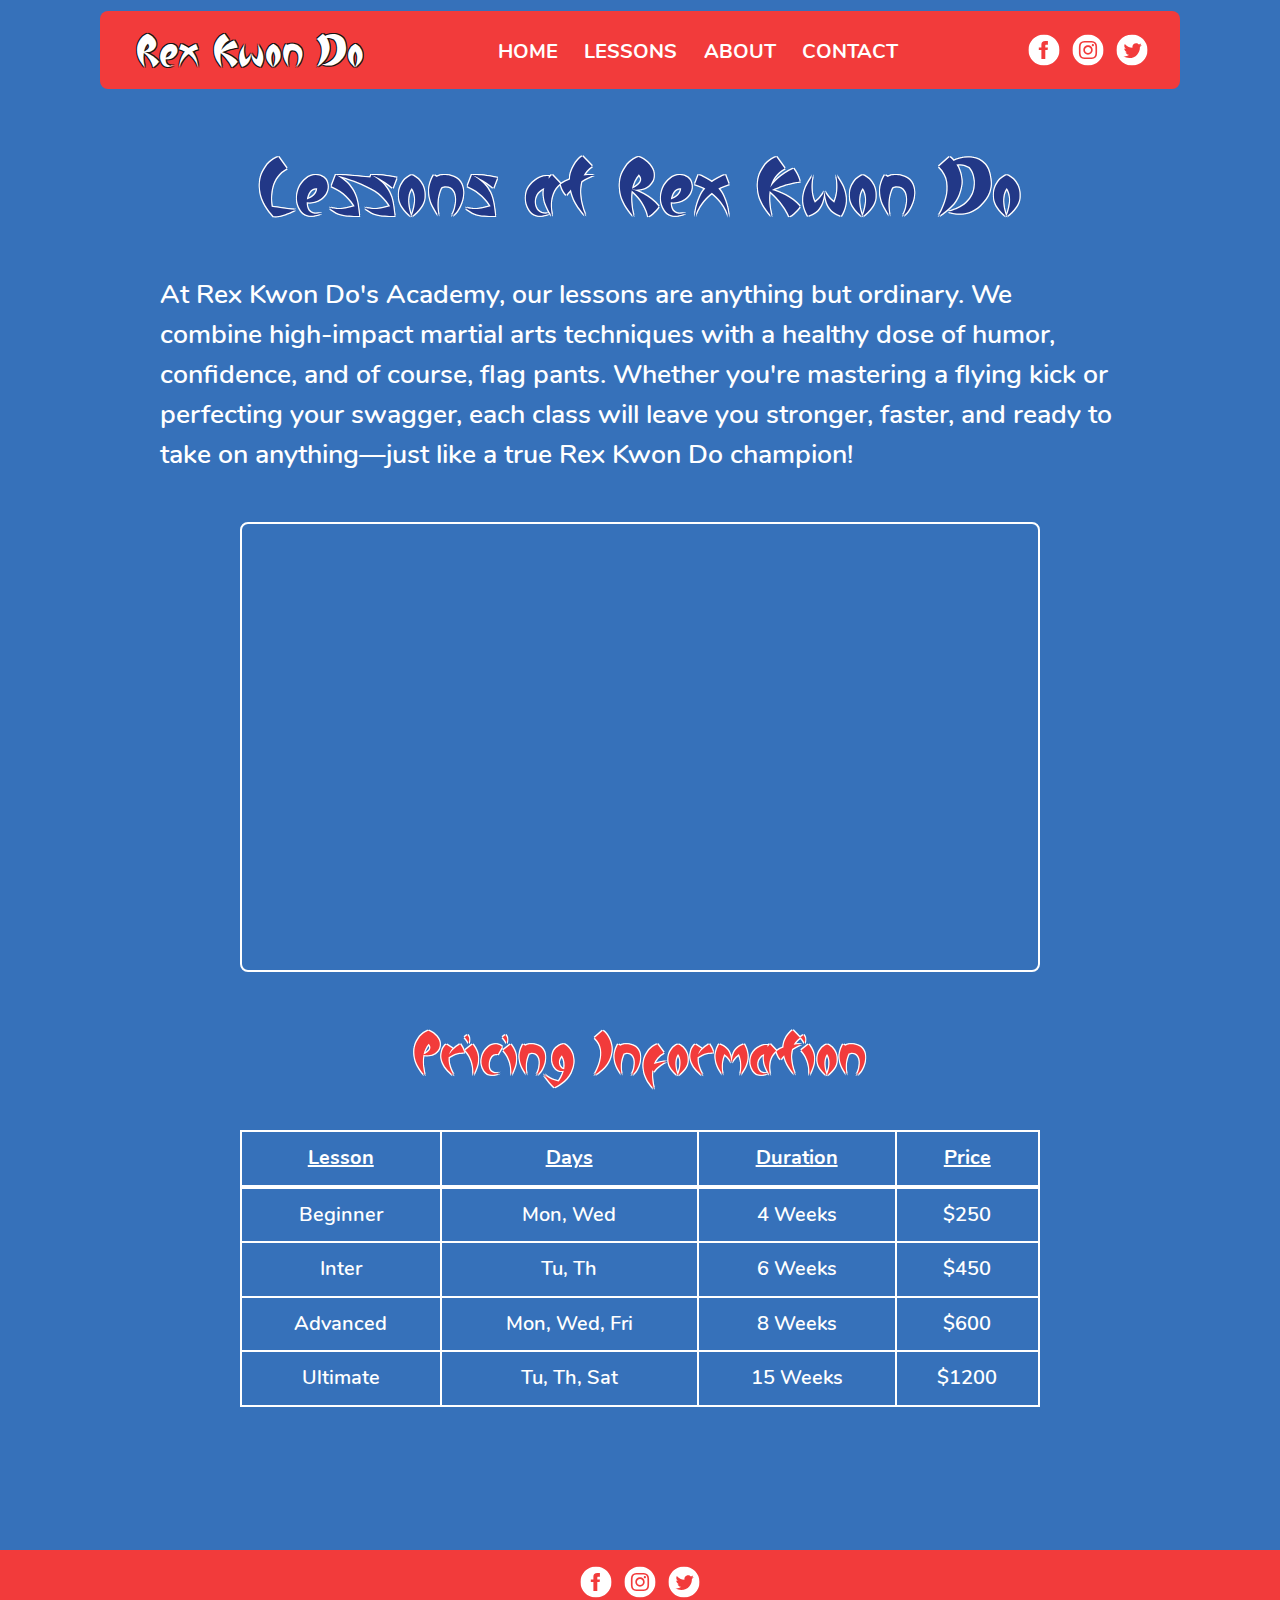
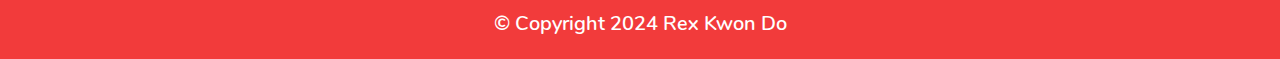
<file: pages/lessons.html>
<!DOCTYPE html>
<html lang="en">
<head>
  <meta charset="UTF-8">
  <meta name="viewport" content="width=device-width, initial-scale=1.0">
  <title>Rex Kwon Do | Lessons</title>
  <link rel="stylesheet" href="../styles/main.css">
</head>
<body>
  <!-- Header & Navigation -->
  <div class="container">
    <header class="primary-header">
      <div class="primary-header__inner">
        <span class="accent-text text-outline-black fs-3">
          Rex Kwon Do
        </span>
        <nav class="primary-nav">
          <ul class="primary-nav__list">
            <li><a href="../index.html">Home</a></li>
            <li><a href="./lessons.html">Lessons</a></li>
            <li><a href="./about.html">About</a></li>
            <li><a href="./contact.html">Contact</a></li>
          </ul>
        </nav>
        <nav class="social-nav">
          <ul class="social-nav__list">
            <li class="social-nav__list-item">
              <a href="#">
                <svg xmlns="http://www.w3.org/2000/svg" width="24" height="24" viewBox="0 0 24 24"><path fill="var(--clr-neutral-000)" d="M12 0c-6.627 0-12 5.373-12 12s5.373 12 12 12 12-5.373 12-12-5.373-12-12-12zm3 8h-1.35c-.538 0-.65.221-.65.778v1.222h2l-.209 2h-1.791v7h-3v-7h-2v-2h2v-2.308c0-1.769.931-2.692 3.029-2.692h1.971v3z"/></svg>
              </a>
            </li>
            <li class="social-nav__list-item">
              <a href="#">
                <svg xmlns="http://www.w3.org/2000/svg" width="24" height="24" viewBox="0 0 24 24"><path fill="var(--clr-neutral-000)" d="M14.829 6.302c-.738-.034-.96-.04-2.829-.04s-2.09.007-2.828.04c-1.899.087-2.783.986-2.87 2.87-.033.738-.041.959-.041 2.828s.008 2.09.041 2.829c.087 1.879.967 2.783 2.87 2.87.737.033.959.041 2.828.041 1.87 0 2.091-.007 2.829-.041 1.899-.086 2.782-.988 2.87-2.87.033-.738.04-.96.04-2.829s-.007-2.09-.04-2.828c-.088-1.883-.973-2.783-2.87-2.87zm-2.829 9.293c-1.985 0-3.595-1.609-3.595-3.595 0-1.985 1.61-3.594 3.595-3.594s3.595 1.609 3.595 3.594c0 1.985-1.61 3.595-3.595 3.595zm3.737-6.491c-.464 0-.84-.376-.84-.84 0-.464.376-.84.84-.84.464 0 .84.376.84.84 0 .463-.376.84-.84.84zm-1.404 2.896c0 1.289-1.045 2.333-2.333 2.333s-2.333-1.044-2.333-2.333c0-1.289 1.045-2.333 2.333-2.333s2.333 1.044 2.333 2.333zm-2.333-12c-6.627 0-12 5.373-12 12s5.373 12 12 12 12-5.373 12-12-5.373-12-12-12zm6.958 14.886c-.115 2.545-1.532 3.955-4.071 4.072-.747.034-.986.042-2.887.042s-2.139-.008-2.886-.042c-2.544-.117-3.955-1.529-4.072-4.072-.034-.746-.042-.985-.042-2.886 0-1.901.008-2.139.042-2.886.117-2.544 1.529-3.955 4.072-4.071.747-.035.985-.043 2.886-.043s2.14.008 2.887.043c2.545.117 3.957 1.532 4.071 4.071.034.747.042.985.042 2.886 0 1.901-.008 2.14-.042 2.886z"/></svg>
              </a>
            </li>
            <li class="social-nav__list-item">
              <a href="#">
                <svg xmlns="http://www.w3.org/2000/svg" width="24" height="24" viewBox="0 0 24 24"><path fill="var(--clr-neutral-000)" d="M12 0c-6.627 0-12 5.373-12 12s5.373 12 12 12 12-5.373 12-12-5.373-12-12-12zm6.066 9.645c.183 4.04-2.83 8.544-8.164 8.544-1.622 0-3.131-.476-4.402-1.291 1.524.18 3.045-.244 4.252-1.189-1.256-.023-2.317-.854-2.684-1.995.451.086.895.061 1.298-.049-1.381-.278-2.335-1.522-2.304-2.853.388.215.83.344 1.301.359-1.279-.855-1.641-2.544-.889-3.835 1.416 1.738 3.533 2.881 5.92 3.001-.419-1.796.944-3.527 2.799-3.527.825 0 1.572.349 2.096.907.654-.128 1.27-.368 1.824-.697-.215.671-.67 1.233-1.263 1.589.581-.07 1.135-.224 1.649-.453-.384.578-.87 1.084-1.433 1.489z"/></svg>
              </a>
            </li>
          </ul>
        </nav>
      </div>
    </header>
  </div>

  <!-- Lessons Page Content -->
  <main class="lessons page-content">
    <div class="container">
      <section class="section-padding flow" style="--flow-spacer: var(--size-3)">
        <h2 class="accent-text text-outline-white fs-5 clr-primary-400 text-center">
          Lessons at Rex Kwon Do
        </h2>
        <p class="text-content">
          At Rex Kwon Do's Academy, our lessons are anything but ordinary. We combine high-impact martial arts techniques with a healthy dose of humor, confidence, and of course, flag pants. Whether you're mastering a flying kick or perfecting your swagger, each class will leave you stronger, faster, and ready to take on anything—just like a true Rex Kwon Do champion!
        </p>

        <div class="lessons__video | mx-auto border-white border-radius-1">
          <iframe src="https://www.youtube.com/embed/Hzh9koy7b1E?si=rDDJJTyXYzRMvEU8&amp;start=24" title="YouTube video player" frameborder="0" allow="accelerometer; autoplay; clipboard-write; encrypted-media; gyroscope; picture-in-picture; web-share" referrerpolicy="strict-origin-when-cross-origin" allowfullscreen></iframe>
        </div>

        <h3 class="accent-text text-outline-white fs-4 clr-secondary-400 text-center">
          Pricing Information
        </h3>

        <table class="flow">
          <caption class="visually-hidden">Pricing Information</caption>
          <thead>
            <tr>
              <th>Lesson</th>
              <th>Days</th>
              <th>Duration</th>
              <th>Price</th>
            </tr>
          </thead>
          <tbody>
            <tr>
              <td>Beginner</td>
              <td>Mon, Wed</td>
              <td>4 Weeks</td>
              <td>$250</td>
            </tr>
            <tr>
              <td>Inter</td>
              <td>Tu, Th</td>
              <td>6 Weeks</td>
              <td>$450</td>
            </tr>
            <tr>
              <td>Advanced</td>
              <td>Mon, Wed, Fri</td>
              <td>8 Weeks</td>
              <td>$600</td>
            </tr>
            <tr>
              <td>Ultimate</td>
              <td>Tu, Th, Sat</td>
              <td>15 Weeks</td>
              <td>$1200</td>
            </tr>
          </tbody>
        </table>


      </section>
    </div>
  </main>

  <!-- Footer -->
  <footer class="site-footer">
    <div class="container">
      <div class="site-footer__inner text-center flow">

        <nav class="social-nav">
          <ul class="social-nav__list">
            <li class="social-nav__list-item">
              <a href="#">
                <svg xmlns="http://www.w3.org/2000/svg" width="24" height="24" viewBox="0 0 24 24"><path fill="var(--clr-neutral-000)" d="M12 0c-6.627 0-12 5.373-12 12s5.373 12 12 12 12-5.373 12-12-5.373-12-12-12zm3 8h-1.35c-.538 0-.65.221-.65.778v1.222h2l-.209 2h-1.791v7h-3v-7h-2v-2h2v-2.308c0-1.769.931-2.692 3.029-2.692h1.971v3z"/></svg>
              </a>
            </li>
            <li class="social-nav__list-item">
              <a href="#">
                <svg xmlns="http://www.w3.org/2000/svg" width="24" height="24" viewBox="0 0 24 24"><path fill="var(--clr-neutral-000)" d="M14.829 6.302c-.738-.034-.96-.04-2.829-.04s-2.09.007-2.828.04c-1.899.087-2.783.986-2.87 2.87-.033.738-.041.959-.041 2.828s.008 2.09.041 2.829c.087 1.879.967 2.783 2.87 2.87.737.033.959.041 2.828.041 1.87 0 2.091-.007 2.829-.041 1.899-.086 2.782-.988 2.87-2.87.033-.738.04-.96.04-2.829s-.007-2.09-.04-2.828c-.088-1.883-.973-2.783-2.87-2.87zm-2.829 9.293c-1.985 0-3.595-1.609-3.595-3.595 0-1.985 1.61-3.594 3.595-3.594s3.595 1.609 3.595 3.594c0 1.985-1.61 3.595-3.595 3.595zm3.737-6.491c-.464 0-.84-.376-.84-.84 0-.464.376-.84.84-.84.464 0 .84.376.84.84 0 .463-.376.84-.84.84zm-1.404 2.896c0 1.289-1.045 2.333-2.333 2.333s-2.333-1.044-2.333-2.333c0-1.289 1.045-2.333 2.333-2.333s2.333 1.044 2.333 2.333zm-2.333-12c-6.627 0-12 5.373-12 12s5.373 12 12 12 12-5.373 12-12-5.373-12-12-12zm6.958 14.886c-.115 2.545-1.532 3.955-4.071 4.072-.747.034-.986.042-2.887.042s-2.139-.008-2.886-.042c-2.544-.117-3.955-1.529-4.072-4.072-.034-.746-.042-.985-.042-2.886 0-1.901.008-2.139.042-2.886.117-2.544 1.529-3.955 4.072-4.071.747-.035.985-.043 2.886-.043s2.14.008 2.887.043c2.545.117 3.957 1.532 4.071 4.071.034.747.042.985.042 2.886 0 1.901-.008 2.14-.042 2.886z"/></svg>
              </a>
            </li>
            <li class="social-nav__list-item">
              <a href="#">
                <svg xmlns="http://www.w3.org/2000/svg" width="24" height="24" viewBox="0 0 24 24"><path fill="var(--clr-neutral-000)" d="M12 0c-6.627 0-12 5.373-12 12s5.373 12 12 12 12-5.373 12-12-5.373-12-12-12zm6.066 9.645c.183 4.04-2.83 8.544-8.164 8.544-1.622 0-3.131-.476-4.402-1.291 1.524.18 3.045-.244 4.252-1.189-1.256-.023-2.317-.854-2.684-1.995.451.086.895.061 1.298-.049-1.381-.278-2.335-1.522-2.304-2.853.388.215.83.344 1.301.359-1.279-.855-1.641-2.544-.889-3.835 1.416 1.738 3.533 2.881 5.92 3.001-.419-1.796.944-3.527 2.799-3.527.825 0 1.572.349 2.096.907.654-.128 1.27-.368 1.824-.697-.215.671-.67 1.233-1.263 1.589.581-.07 1.135-.224 1.649-.453-.384.578-.87 1.084-1.433 1.489z"/></svg>
              </a>
            </li>
          </ul>
        </nav>

        <p class="copyright fs-0">
          &#169; Copyright 2024 Rex Kwon Do
        </p>

      </div>
    </div>
  </footer>
</body>
</html>
</file>
<file: styles/main.css>
@import "./colors.css";
@import "./sizes.css";
@import "./typography.css";
@import "./base.css";
@import "./page-sections.css";
@import "./components.css";
@import "./container.css";
@import "./utilities.css";
</file>
